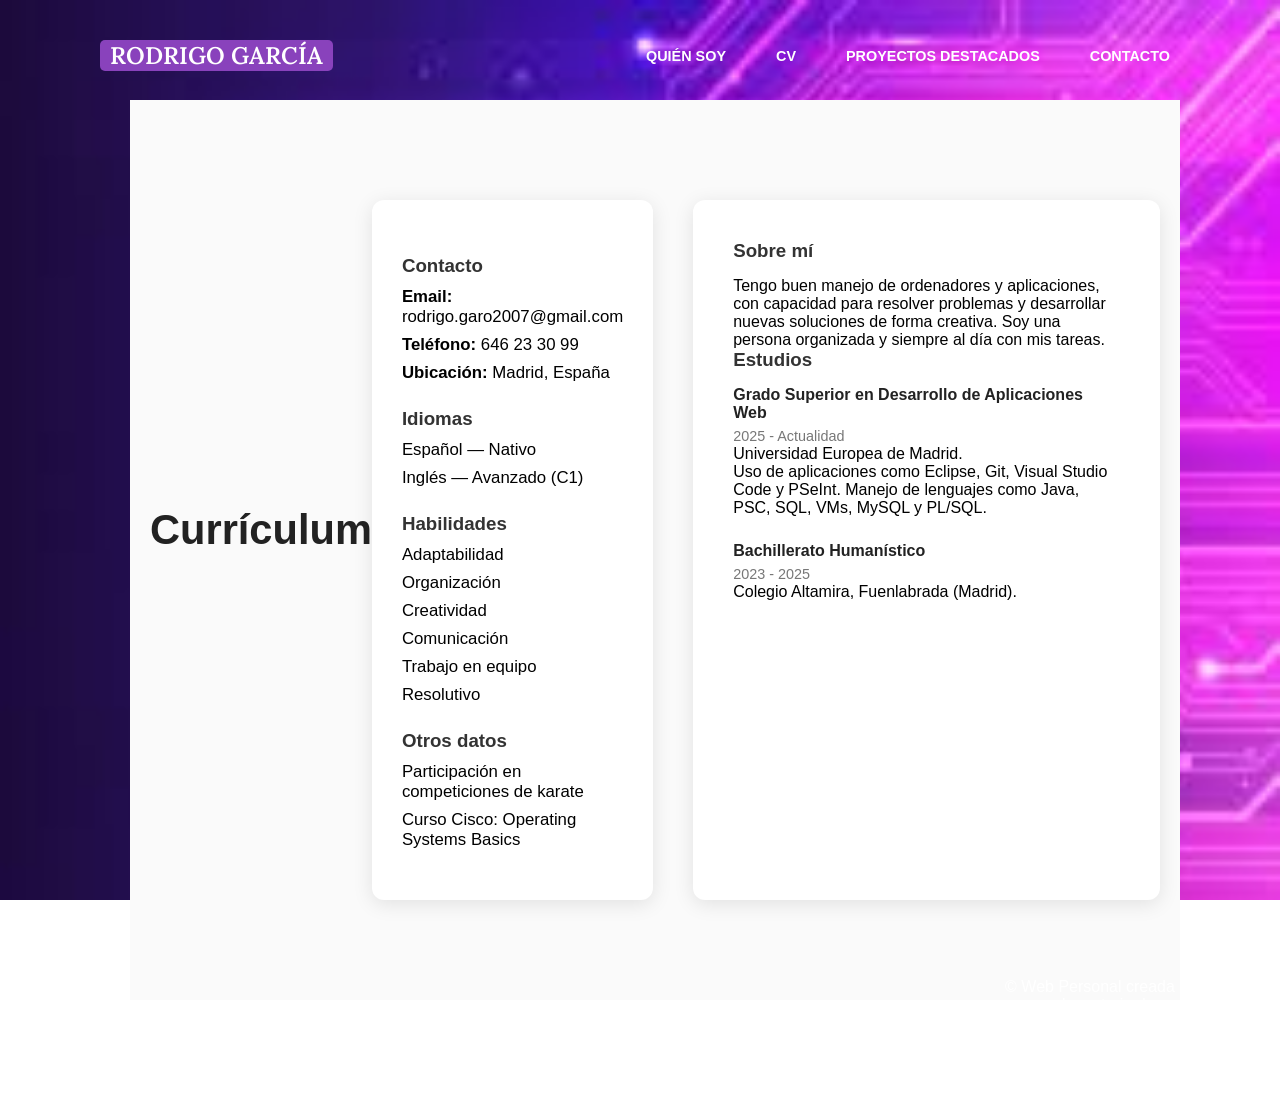
<file: cv.html>
<!DOCTYPE html>
<html lang="en">

<head>
    <meta charset="UTF-8">
    <meta name="viewport" content="width=device-width, initial-scale=1.0">
    <link rel="stylesheet" href="style.css">
    <title>CV</title>
</head>

<body>
    <section>
        <div class="circulo"></div>
        <header>
            <a href="index.html" class="logo">Rodrigo García</a>
            <ul class="navbar">
                <li>
                    <a href="información.html">Quién soy</a>
                </li>
                <li>
                    <a href="cv.html">CV</a>
                </li>
                <li>
                    <a href="proyecto.html">Proyectos destacados</a>
                </li>
                <li>
                    <a href="formulario.html">Contacto</a>
                </li>
            </ul>
        </header>
        <div class="contenido">
            <section id="cv" class="cv-section">

                <h2>Currículum</h2>

                <div class="cv-container">
                
                    <!-- Columna izquierda -->
                    <div class="cv-left">
                    
                        <h3>Contacto</h3>
                        <ul class="cv-list">
                            <li><strong>Email:</strong> rodrigo.garo2007@gmail.com</li>
                            <li><strong>Teléfono:</strong> 646 23 30 99</li>
                            <li><strong>Ubicación:</strong> Madrid, España</li>
                        </ul>
                    
                        <h3>Idiomas</h3>
                        <ul class="cv-list">
                            <li>Español — Nativo</li>
                            <li>Inglés — Avanzado (C1)</li>
                        </ul>
                    
                        <h3>Habilidades</h3>
                        <ul class="cv-list">
                            <li>Adaptabilidad</li>
                            <li>Organización</li>
                            <li>Creatividad</li>
                            <li>Comunicación</li>
                            <li>Trabajo en equipo</li>
                            <li>Resolutivo</li>
                        </ul>
                    
                        <h3>Otros datos</h3>
                        <ul class="cv-list">
                            <li>Participación en competiciones de karate</li>
                            <li>Curso Cisco: Operating Systems Basics</li>
                        </ul>
                    
                    </div>
                
                    <!-- Columna derecha -->
                    <div class="cv-right">
                    
                        <h3>Sobre mí</h3>
                        <p>
                            Tengo buen manejo de ordenadores y aplicaciones, con capacidad para resolver problemas y desarrollar
                            nuevas soluciones de forma creativa. Soy una persona organizada y siempre al día con mis tareas.
                        </p>
                    
                        <h3>Estudios</h3>
                    
                        <div class="cv-item">
                            <h4>Grado Superior en Desarrollo de Aplicaciones Web</h4>
                            <span class="cv-date">2025 - Actualidad</span>
                            <p>Universidad Europea de Madrid.</p>
                            <p>
                                Uso de aplicaciones como Eclipse, Git, Visual Studio Code y PSeInt.  
                                Manejo de lenguajes como Java, PSC, SQL, VMs, MySQL y PL/SQL.
                            </p>
                        </div>
                    
                        <div class="cv-item">
                            <h4>Bachillerato Humanístico</h4>
                            <span class="cv-date">2023 - 2025</span>
                            <p>Colegio Altamira, Fuenlabrada (Madrid).</p>
                        </div>
                    
                    </div>
                
                </div>
            </section>

        </div>
        <div class="copyright">
            <p>&copy; Web Personal creada para la materia de Lenguaje de Marcas <br> de DAW</p>
        </div>
        <ul class="redesSociales">
            <li>
                <a href="#">
                    <ion-icon name="mail-open-outline"></ion-icon>
                </a>
            </li>
            <li>
                <a href="#">
                    <ion-icon name="logo-linkedin"></ion-icon>
                </a>
            </li>
            <li>
                <a href="#">
                    <ion-icon name="logo-github"></ion-icon>
                </a>
            </li>
        </ul>
    </section>
</body>

</html>
</file>
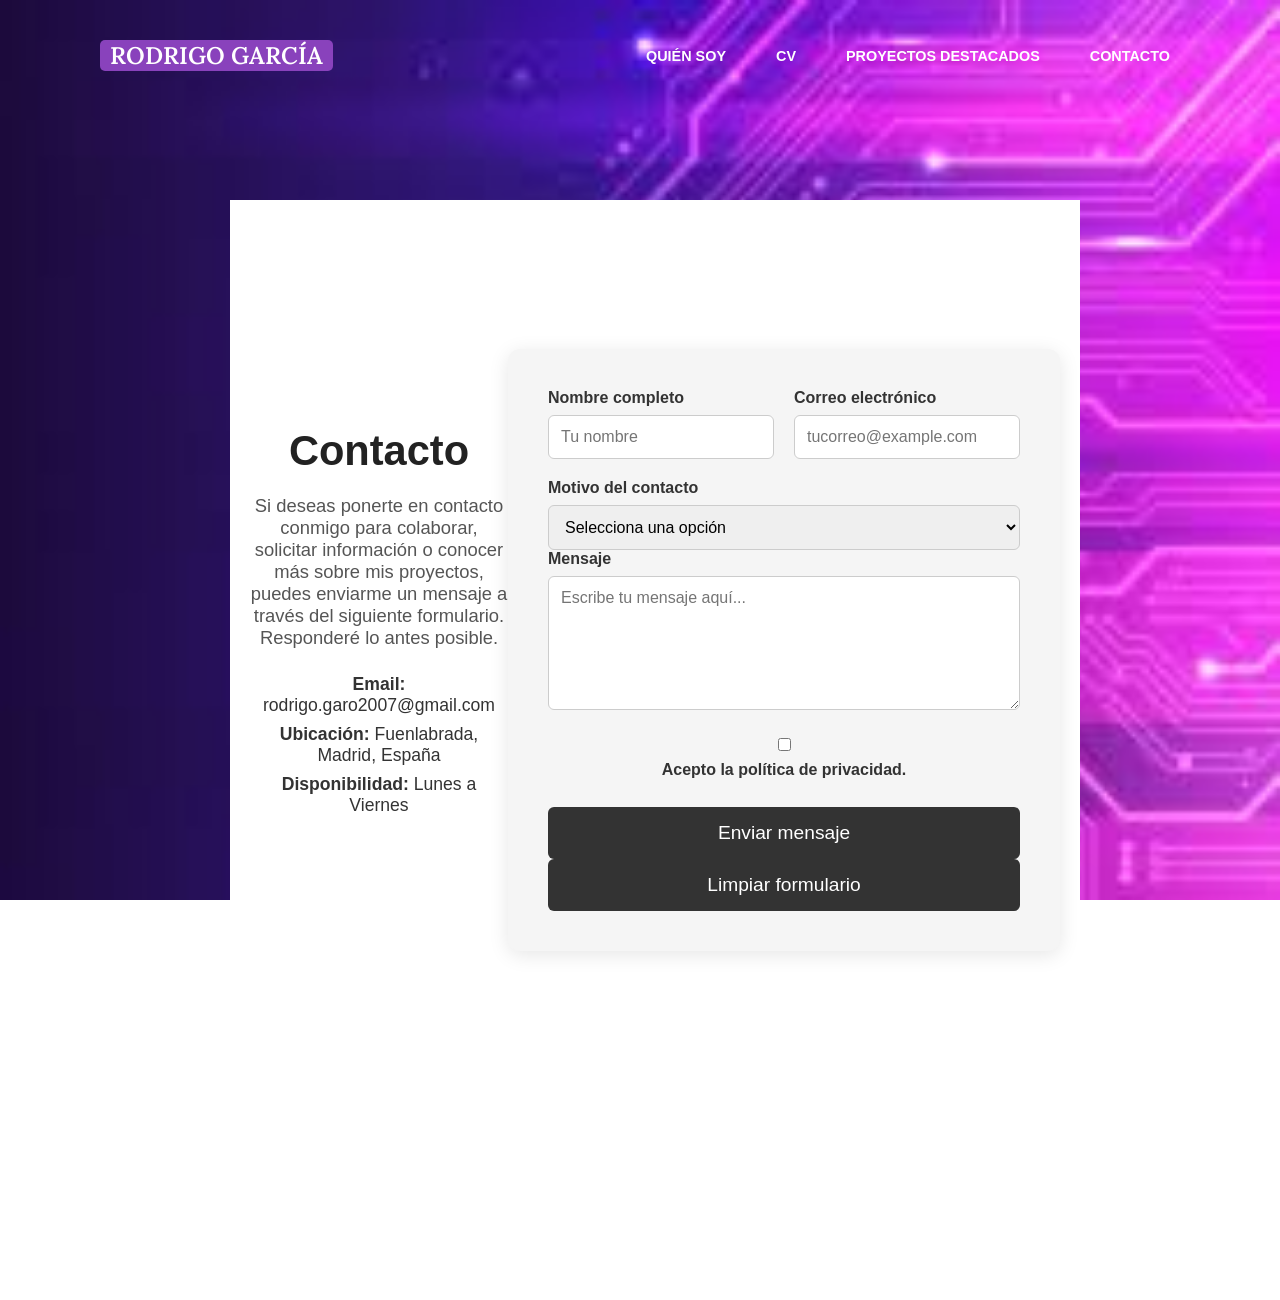
<file: formulario.html>
<!DOCTYPE html>
<html lang="en">

<head>
    <meta charset="UTF-8">
    <meta name="viewport" content="width=device-width, initial-scale=1.0">
    <link rel="stylesheet" href="style.css">
    <title>Contacto</title>
</head>

<body>
    <section>
        <div class="circulo"></div>
        <header>
            <a href="index.html" class="logo">Rodrigo García</a>
            <ul class="navbar">
                <li>
                    <a href="información.html">Quién soy</a>
                </li>
                <li>
                    <a href="cv.html">CV</a>
                </li>
                <li>
                    <a href="proyecto.html">Proyectos destacados</a>
                </li>
                <li>
                    <a href="formulario.html">Contacto</a>
                </li>
            </ul>
        </header>
        <div class="contenido">
            <section id="contacto" class="contact-section">
                <section id="contacto" class="contact-vertical">

            <!-- Texto superior -->
            <div class="contact-header">
                <h2>Contacto</h2>
                <p>
                    Si deseas ponerte en contacto conmigo para colaborar, solicitar información o conocer más sobre mis proyectos,
                    puedes enviarme un mensaje a través del siguiente formulario. Responderé lo antes posible.
                </p>
            
                <ul class="contact-details">
                    <li><strong>Email:</strong> rodrigo.garo2007@gmail.com</li>
                    <li><strong>Ubicación:</strong> Fuenlabrada, Madrid, España</li>
                    <li><strong>Disponibilidad:</strong> Lunes a Viernes</li>
                </ul>
            </div>
        
            <!-- Formulario inferior -->
            <form class="contact-form">
            
                <div class="form-row">
                    <div class="form-group">
                        <label for="nombre">Nombre completo</label>
                        <input type="text" id="nombre" name="nombre" placeholder="Tu nombre" required>
                    </div>
                
                    <div class="form-group">
                        <label for="email">Correo electrónico</label>
                        <input type="email" id="email" name="email" placeholder="tucorreo@example.com" required>
                    </div>
                </div>
            
                <div class="form-group">
                    <label for="motivo">Motivo del contacto</label>
                    <select id="motivo" name="motivo" required>
                        <option value="">Selecciona una opción</option>
                        <option value="colaboracion">Colaboración</option>
                        <option value="informacion">Solicitar información</option>
                        <option value="proyecto">Propuesta de proyecto</option>
                        <option value="otro">Otro</option>
                    </select>
                </div>
            
                <div class="form-group">
                    <label for="mensaje">Mensaje</label>
                    <textarea id="mensaje" name="mensaje" rows="6" placeholder="Escribe tu mensaje aquí..." required></textarea>
                </div>
            
                <div class="form-group checkbox-group">
                    <br><input type="checkbox" id="privacidad" required>
                    <label for="privacidad">Acepto la política de privacidad.</label>
                </div>
            
                <button type="submit" class="btn-submit">Enviar mensaje</button>
                <br><button type="reset" class="btn-reset">Limpiar formulario</button>
            </form>
        
            </section>
        </div>
        <div class="copyright">
            <p>&copy; Web Personal creada para la materia de Lenguaje de Marcas <br> de DAW</p>
        </div>
        <ul class="redesSociales">
            <li>
                <a href="#">
                    <ion-icon name="mail-open-outline"></ion-icon>
                </a>
            </li>
            <li>
                <a href="#">
                    <ion-icon name="logo-linkedin"></ion-icon>
                </a>
            </li>
            <li>
                <a href="#">
                    <ion-icon name="logo-github"></ion-icon>
                </a>
            </li>
        </ul>
    </section>
</body>

</html>
</file>
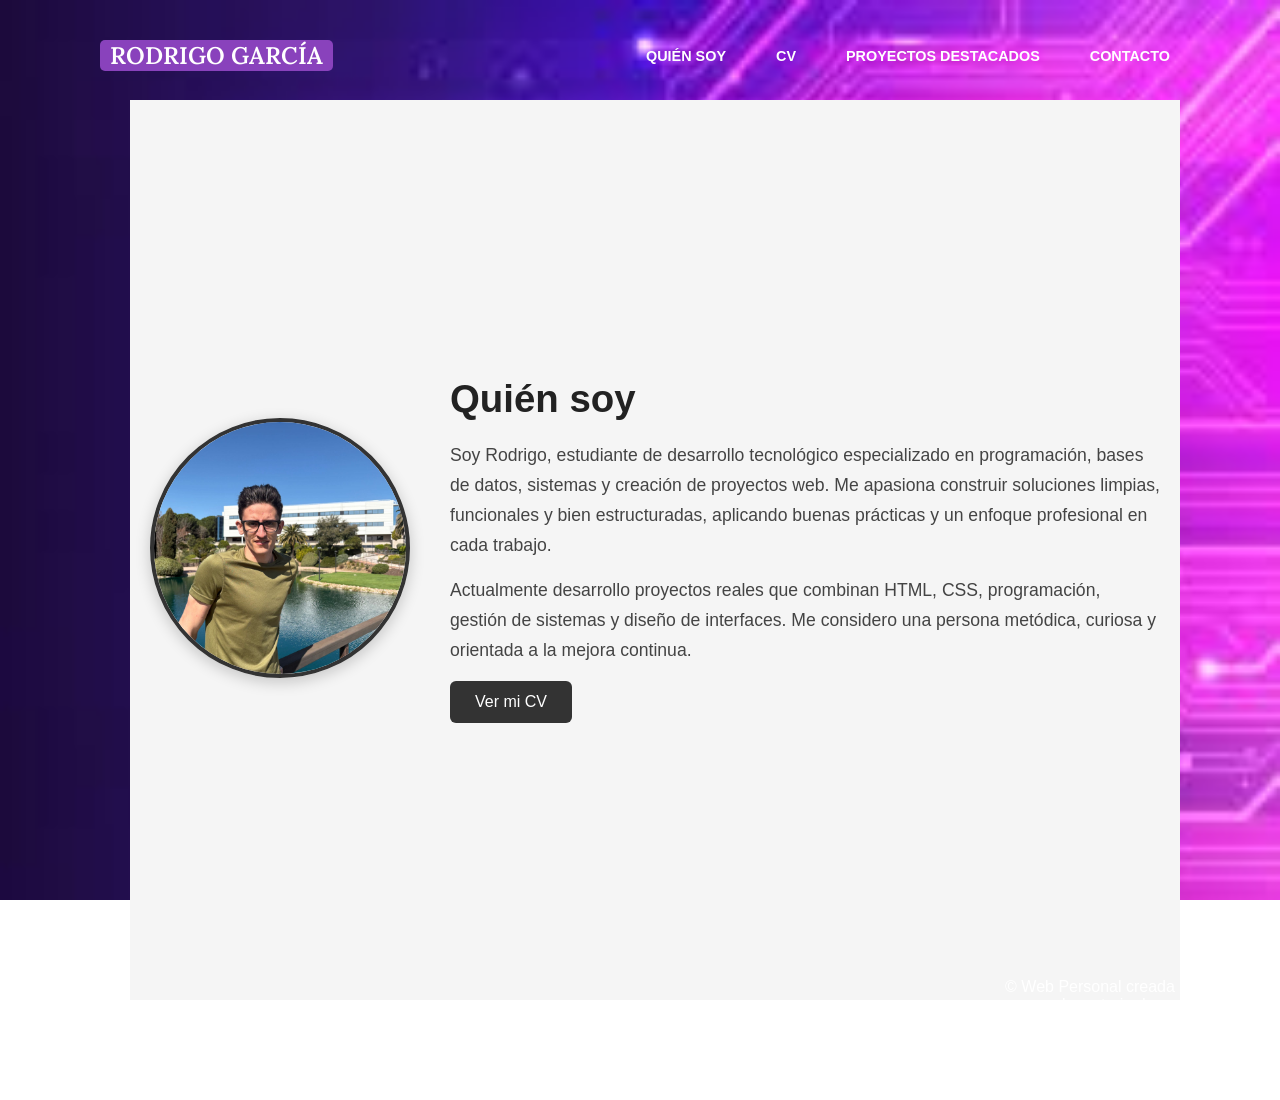
<file: información.html>
<!DOCTYPE html>
<html lang="en">

<head>
    <meta charset="UTF-8">
    <meta name="viewport" content="width=device-width, initial-scale=1.0">
    <link rel="stylesheet" href="style.css">
    <title>Quién soy</title>
</head>

<body>
    <section>
        <div class="circulo"></div>
        <header>
            <a href="index.html" class="logo">Rodrigo García</a>
            <ul class="navbar">
                <li>
                    <a href="información.html">Quién soy</a>
                </li>
                <li>
                    <a href="cv.html">CV</a>
                </li>
                <li>
                    <a href="proyecto.html">Proyectos destacados</a>
                </li>
                <li>
                    <a href="formulario.html">Contacto</a>
                </li>
            </ul>
        </header>
        <div class="contenido">
            <section id="about" class="about-section">
                <div class="about-container">
                    <div class="about-image">
                        <img src="img/Foto perfil de Linkedin-Rodrigo.jpg" alt="Foto de Rodrigo">
                    </div>
                    <div class="about-text">
                        <h2>Quién soy</h2>
                        <p>
                            Soy Rodrigo, estudiante de desarrollo tecnológico especializado en programación,
                            bases de datos, sistemas y creación de proyectos web. Me apasiona construir
                            soluciones limpias, funcionales y bien estructuradas, aplicando buenas prácticas
                            y un enfoque profesional en cada trabajo.
                        </p>
                        <p>
                            Actualmente desarrollo proyectos reales que combinan HTML, CSS, programación,
                            gestión de sistemas y diseño de interfaces. Me considero una persona metódica,
                            curiosa y orientada a la mejora continua.
                        </p>

                        <a href="cv.html" class="btn-primary">Ver mi CV</a>
                    </div>
                </div>
            </section>

        </div>
        <div class="copyright">
            <p>&copy; Web Personal creada para la materia de Lenguaje de Marcas <br> de DAW</p>
        </div>
        <ul class="redesSociales">
            <li>
                <a href="#">
                    <ion-icon name="mail-open-outline"></ion-icon>
                </a>
            </li>
            <li>
                <a href="#">
                    <ion-icon name="logo-linkedin"></ion-icon>
                </a>
            </li>
            <li>
                <a href="#">
                    <ion-icon name="logo-github"></ion-icon>
                </a>
            </li>
        </ul>
    </section>
</body>

</html>
</file>
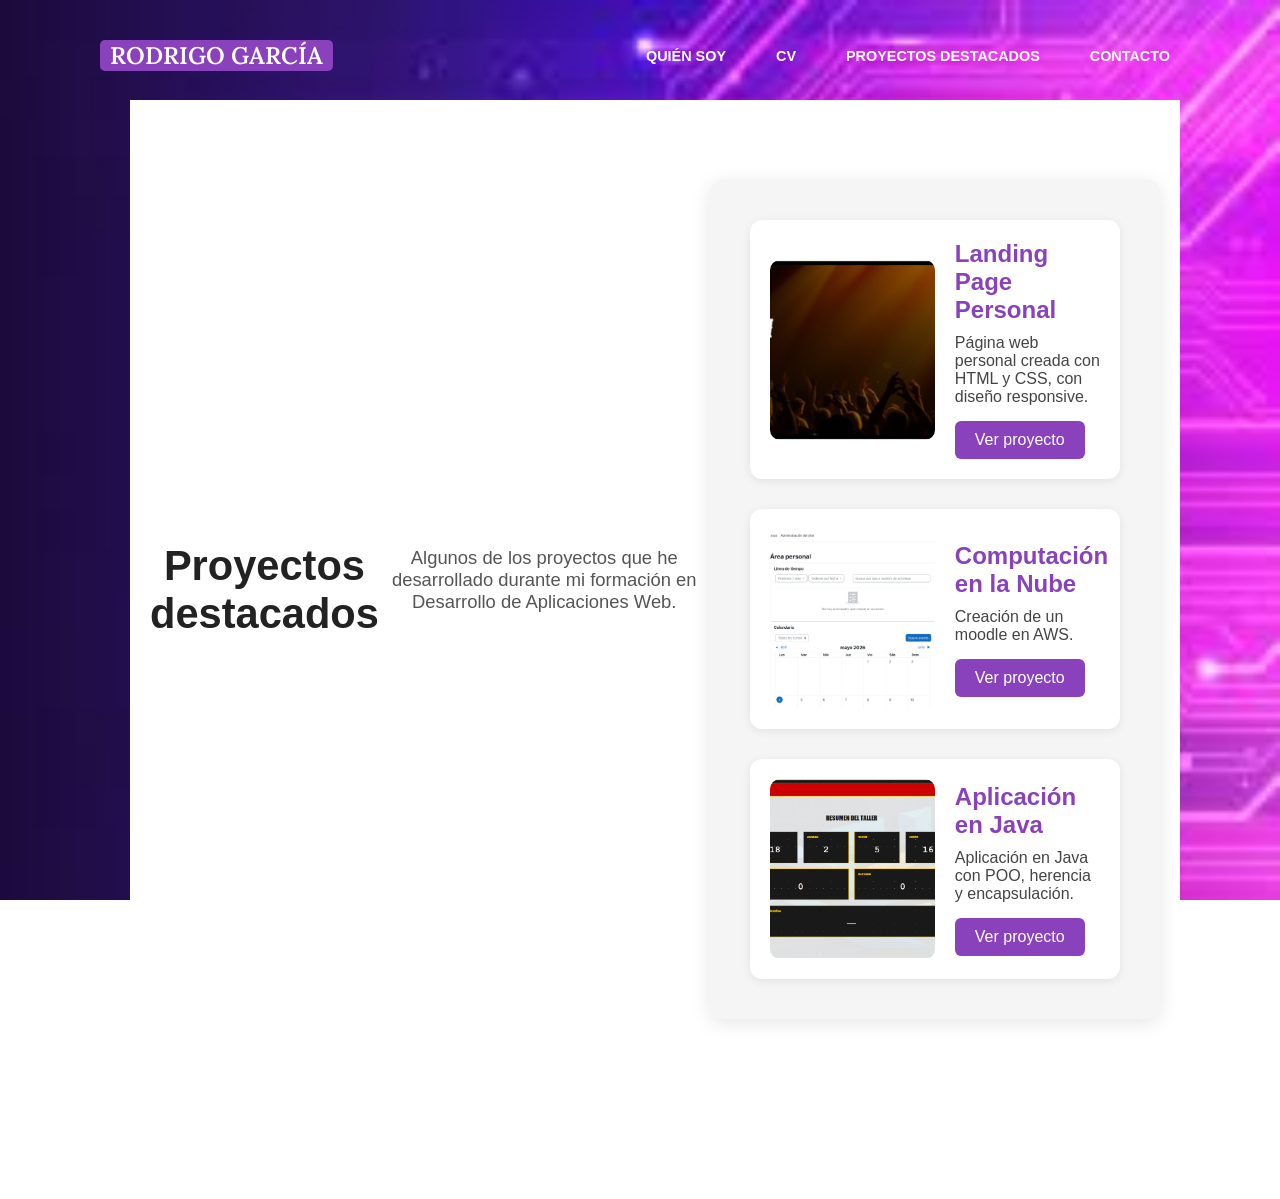
<file: proyecto.html>
<!DOCTYPE html>
<html lang="en">
    
<head>
    <meta charset="UTF-8">
    <meta name="viewport" content="width=device-width, initial-scale=1.0">
    <link rel="stylesheet" href="style.css">
    <title>Proyectos destacados</title>
</head>

<body>
    <section>
        <div class="circulo"></div>
        <header>
            <a href="index.html" class="logo">Rodrigo García</a>
            <ul class="navbar">
                <li>
                    <a href="información.html">Quién soy</a>
                </li>
                <li>
                    <a href="cv.html">CV</a>
                </li>
                <li>
                    <a href="proyecto.html">Proyectos destacados</a>
                </li>
                <li>
                    <a href="formulario.html">Contacto</a>
                </li>
            </ul>
        </header>
        <div class="contenido">
            <section id="proyectos" class="projects-structured">

                <h2>Proyectos destacados</h2>

                <p class="projects-intro">
                    Algunos de los proyectos que he desarrollado durante mi formación en Desarrollo de Aplicaciones Web.
                </p>
            
                <!-- Contenedor tipo tarjeta (igual que el formulario) -->
                <div class="projects-box">
                
                    <!-- Proyecto 1 -->
                    <div class="project-item">
                        <img src="img/Marcas.png" alt="Proyecto 1">
                        <div class="project-info">
                            <h3>Landing Page Personal</h3>
                            <p>Página web personal creada con HTML y CSS, con diseño responsive.</p>
                            <a href="#" class="btn-project">Ver proyecto</a>
                        </div>
                    </div>
                
                    <!-- Proyecto 2 -->
                    <div class="project-item">
                        <img src="img/Cloud.png" alt="Proyecto 2">
                        <div class="project-info">
                            <h3>Computación en la Nube</h3>
                            <p>Creación de un moodle en AWS.</p>
                            <a href="#" class="btn-project">Ver proyecto</a>
                        </div>
                    </div>
                
                    <!-- Proyecto 3 -->
                    <div class="project-item">
                        <img src="img/Programación.png" alt="Proyecto 3">
                        <div class="project-info">
                            <h3>Aplicación en Java</h3>
                            <p>Aplicación en Java con POO, herencia y encapsulación.</p>
                            <a href="#" class="btn-project">Ver proyecto</a>
                        </div>
                    </div>
                
                </div>

            </section>
        </div>
        <div class="copyright">
            <p>&copy; Web Personal creada para la materia de Lenguaje de Marcas <br> de DAW</p>
        </div>
        <ul class="redesSociales">
            <li>
                <a href="#">
                    <ion-icon name="mail-open-outline"></ion-icon>
                </a>
            </li>
            <li>
                <a href="#">
                    <ion-icon name="logo-linkedin"></ion-icon>
                </a>
            </li>
            <li>
                <a href="#">
                    <ion-icon name="logo-github"></ion-icon>
                </a>
            </li>
        </ul>
    </section>
</body>

</html>
</file>
<file: style.css>
@import url('https://fonts.googleapis.com/css2?family=Lora:ital,wght@1,600&display=swap');
* {
    margin: 0px;
    padding: 0px;
    box-sizing: border-box;
    font-family: 'Open Sans', sans-serif;
}

/* Fondo general de la página */
body {
    /*background: skyblue;*/
    /*Añadir fonto de fondo sustituyendo el color*/
    background-image: url(img/descarga.jpg);
    background-position: center;
    background-repeat: no-repeat;
    background-attachment: fixed;
    background-size: 100% 100%;
}

/* Todas las secciones comparten este formato base */
section {
    position: relative;
    width: 100%;
    min-height: 100vh;
    display: flex;
    justify-content: center;
    align-items: center;
    padding: 100px;
}

/* Cabecera y navegación */
header {
    position: absolute;
    top: 0px;
    left: 0px;
    width: 100%;
    padding: 40px 100px;
    display: flex;
    justify-content: space-between;
    align-items: center;
}

/* Logo principal */
header .logo {
    color: #fff;
    font-size: 1.5em;
    text-decoration: none;
    text-transform: uppercase;
    background: rgb(137, 66, 188);
    border-radius: 5px;
    padding: 0px 10px;
    font-family: 'Lora', serif;
    font-weight: 600;
}

header .logo:hover {
    color: rgb(137, 66, 188);
    background: #fff;
    transition: 1s;
}

/* Menú de navegación */
header .navbar {
    position: relative;
    display: flex;
}

header .navbar li {
    list-style: none;
    margin-left: 30px;
}

header .navbar li a {
    text-decoration: none;
    color: white;
    font-weight: 600;
    padding: 10px;
    transition: 0.3s;
    font-size: 0.9em;
    text-transform: uppercase;
}

header .navbar li a:hover {
    border-bottom: 5px solid rgb(137, 66, 188);
    padding: 2px;
}

/*Contenido de la web*/

.contenido {
    position: relative;
    width: 100%;
    display: flex;
    justify-content: space-between;
    align-items: center;
    padding-left: 30px;
}

.contenido .tituloBox {
    position: relative;
    max-width: 600px;
    text-align: center;
}

.contenido .tituloBox h2 {
    font-size: 4.5em;
    text-transform: uppercase;
    color: white;
}

.contenido .tituloBox h2 span {
    background: rgb(137, 66, 188);
    color: white;
    padding: 0px 10px;
    font-family: 'Lora', serif;
    font-weight: 600;
    border-radius: 20px;
}

.contenido .tituloBox p {
    font-size: 1.8em;
    line-height: 1.5;
    color: white;
    font-family: 'Lora', serif;
    font-weight: 300;
    margin-bottom: 20px;
}

.contenido .tituloBox a {
    text-decoration: none;
    text-transform: uppercase;
    color: rgb(137, 66, 188);
    background: #fff;
    padding: 10px 20px;
    margin: left 30px;
    border-radius: 20px;
    letter-spacing: 2px;
    transition: 0.5s;
}

.contenido .tituloBox a:hover {
    color: #fff;
    background: rgb(137, 66, 188);
    transition: 0.5s;
}

/* Imagen principal */
.contenido .imgBox {
    width: 600px;
    display: flex;
    justify-content: flex-end;
    padding-right: 50px;
    margin-top: -50px;
    z-index: -5;
}

.contenido .imgBox img {
    height: 80vh;
}

.contenido .imgBox img:hover {
    height: 80vh;
}

/*Copyright*/

.copyright {
    position: absolute;
    bottom: 0px;
    left: 800px;
    margin-bottom: 20px;
    padding: 0px 100px 30px;
    display: flex;
    justify-content: center;
    align-items: center;
}

.copyright p {
    color: #fff;
    text-align: center;
    margin-left: 100px;
}

/*Redes Sociales*/

.redesSociales {
    position: absolute;
    right: 0px;
    bottom: 0px;
    display: flex;
    justify-content: space-between;
    align-items: center;
    padding: 0px 100px 30px;
    list-style: none;
}

.redesSociales li {
    padding: 10px;
}

.redesSociales li a {
    color: white;
    font-size: 2.5em;
    transition: 0.3s;
}

.redesSociales li:hover a {
    color: rgb(45, 3, 74);
}

/****************************************/
/*Circulo*/

.circulo {
    position: absolute;
    top: 0px;
    left: 0px;
    color: rgba(2, 112, 108, 0.386);
    clip-path: circle(650px at right 800px);
    width: 100%;
    height: 100%;
    z-index: -1000;
}

@media (max-width: 992px) {

    header {
        padding: 20px 40px;
    }

    header .navbar li {
        margin-left: 15px;
    }

    .contenido {
        flex-direction: column;
        text-align: center;
        padding-left: 0;
    }

    .contenido .imgBox {
        justify-content: center;
        padding-right: 0;
        margin-top: 20px;
    }

    .contenido .imgBox img {
        height: 60vh;
    }

    .copyright {
        left: 0;
        margin-left: 0;
        padding: 0;
        width: 100%;
        justify-content: center;
    }

    .redesSociales {
        padding: 0 40px 20px;
    }

    .circulo {
        clip-path: circle(500px at center);
    }
}

@media (max-width: 576px) {

    section {
        padding: 40px 20px;
    }

    header {
        padding: 20px;
        flex-direction: column;
        gap: 15px;
    }

    header .navbar {
        flex-direction: column;
        gap: 10px;
    }

    .contenido .tituloBox h2 {
        font-size: 2.5em;
    }

    .contenido .tituloBox p {
        font-size: 1.2em;
    }

    .contenido .imgBox img {
        height: 40vh;
    }

    .redesSociales {
        position: static;
        justify-content: center;
        padding: 20px 0;
    }

    .copyright {
        position: static;
        margin-top: 20px;
        padding: 0;
        text-align: center;
    }

    .circulo {
        clip-path: circle(300px at center);
    }
}


/* ===== SECCIÓN QUIÉN SOY ===== */

.about-section {
    padding: 80px 20px;
    background: #f5f5f5;
}

.about-container {
    max-width: 1100px;
    margin: 0 auto;
    display: flex;
    align-items: center;
    gap: 40px;
    flex-wrap: wrap;
}

.about-image img {
    width: 260px;
    height: 260px;
    object-fit: cover;
    border-radius: 50%;
    border: 4px solid #333;
    box-shadow: 0 4px 15px rgba(0,0,0,0.2);
}

.about-text {
    flex: 1;
}

.about-text h2 {
    font-size: 2.4rem;
    margin-bottom: 20px;
    color: #222;
}

.about-text p {
    font-size: 1.1rem;
    line-height: 1.7;
    margin-bottom: 15px;
    color: #444;
}

.btn-primary {
    display: inline-block;
    padding: 12px 25px;
    background: #333;
    color: #fff;
    text-decoration: none;
    border-radius: 6px;
    transition: 0.3s ease;
}

.btn-primary:hover {
    background: #555;
}

/*Copyright*/

.copyright {
    position: absolute;
    bottom: 0px;
    left: 800px;
    margin-bottom: 20px;
    padding: 0px 100px 30px;
    display: flex;
    justify-content: center;
    align-items: center;
}

.copyright p {
    color: #fff;
    text-align: center;
    margin-left: 100px;
}

/*Redes Sociales*/

.redesSociales {
    position: absolute;
    right: 0px;
    bottom: 0px;
    display: flex;
    justify-content: space-between;
    align-items: center;
    padding: 0px 100px 30px;
    list-style: none;
}

.redesSociales li {
    padding: 10px;
}

.redesSociales li a {
    color: white;
    font-size: 2.5em;
    transition: 0.3s;
}

.redesSociales li:hover a {
    color: rgb(45, 3, 74);
}

/* ===== RESPONSIVE ===== */

@media (max-width: 992px) {
    .about-container {
        flex-direction: column;
        text-align: center;
    }

    .about-image img {
        width: 220px;
        height: 220px;
    }
}

@media (max-width: 576px) {
    .about-text h2 {
        font-size: 2rem;
    }

    .about-text p {
        font-size: 1rem;
    }
}

/* ===== SECCIÓN CONTACTO ===== */

.contact-vertical {
    padding: 80px 20px;
    background: #ffffff;
    max-width: 900px;
    margin: 0 auto;
}

/* Texto superior */
.contact-header {
    text-align: center;
    margin-bottom: 50px;
}

.contact-header h2 {
    font-size: 2.6rem;
    margin-bottom: 20px;
    color: #222;
}

.contact-header p {
    font-size: 1.15rem;
    color: #555;
    max-width: 700px;
    margin: 0 auto 25px auto;
}

.contact-details {
    list-style: none;
    padding: 0;
    margin-top: 20px;
}

.contact-details li {
    font-size: 1.1rem;
    color: #333;
    margin-bottom: 8px;
}

/* Formulario */
.contact-form {
    background: #f5f5f5;
    padding: 40px;
    border-radius: 12px;
    box-shadow: 0 4px 20px rgba(0,0,0,0.1);
}

.form-row {
    display: flex;
    gap: 20px;
    margin-bottom: 20px;
}

.form-group {
    flex: 1;
    display: flex;
    flex-direction: column;
}

.form-group label {
    font-weight: bold;
    margin-bottom: 8px;
    color: #333;
}

.form-group input, .form-group textarea, .form-group select {
    padding: 12px;
    border: 1px solid #ccc;
    border-radius: 6px;
    font-size: 1rem;
    transition: 0.3s ease;
}

.form-group input:focus, .form-group textarea:focus, .form-group select:focus {
    border-color: #333;
    outline: none;
}

.checkbox-group {
    display: flex;
    align-items: center;
    gap: 10px;
    margin-bottom: 20px;
}

.btn-submit {
    width: 100%;
    padding: 15px;
    background: #333;
    color: #fff;
    border: none;
    border-radius: 6px;
    font-size: 1.2rem;
    cursor: pointer;
    transition: 0.3s ease;
}

.btn-reset {
    width: 100%;
    padding: 15px;
    background: #333;
    color: #fff;
    border: none;
    border-radius: 6px;
    font-size: 1.2rem;
    cursor: pointer;
    transition: 0.3s ease;
}

.btn-submit:hover {
    background: #555;
}

.btn-reset:hover {
    background: #555;
}

/*Copyright*/

.copyright {
    position: absolute;
    bottom: 0px;
    left: 800px;
    margin-bottom: 20px;
    padding: 0px 100px 30px;
    display: flex;
    justify-content: center;
    align-items: center;
}

.copyright p {
    color: #fff;
    text-align: center;
    margin-left: 100px;
}

/*Redes Sociales*/

.redesSociales {
    position: absolute;
    right: 0px;
    bottom: 0px;
    display: flex;
    justify-content: space-between;
    align-items: center;
    padding: 0px 100px 30px;
    list-style: none;
}

.redesSociales li {
    padding: 10px;
}

.redesSociales li a {
    color: white;
    font-size: 2.5em;
    transition: 0.3s;
}

.redesSociales li:hover a {
    color: rgb(45, 3, 74);
}

/* ===== RESPONSIVE ===== */

@media (max-width: 576px) {
    .form-row {
        flex-direction: column;
    }

    .contact-form {
        padding: 25px;
    }

    .contact-header h2 {
        font-size: 2.2rem;
    }
}

/* ===== SECCIÓN CV ===== */

.cv-section {
    padding: 80px 20px;
    background: #fafafa;
}

.cv-section h2 {
    text-align: center;
    font-size: 2.6rem;
    margin-bottom: 40px;
    color: #222;
}

.cv-container {
    max-width: 1100px;
    margin: 0 auto;
    display: grid;
    grid-template-columns: 1fr 2fr;
    gap: 40px;
}

/* Columna izquierda */
.cv-left {
    background: #fff;
    padding: 30px;
    border-radius: 12px;
    box-shadow: 0 4px 20px rgba(0,0,0,0.1);
}

.cv-left h3 {
    margin-top: 25px;
    margin-bottom: 10px;
    color: #333;
}

.cv-list {
    list-style: none;
    padding: 0;
    margin-bottom: 20px;
}

.cv-list li {
    margin-bottom: 8px;
    font-size: 1.05rem;
}

/* Columna derecha */
.cv-right {
    background: #fff;
    padding: 40px;
    border-radius: 12px;
    box-shadow: 0 4px 20px rgba(0,0,0,0.1);
}

.cv-right h3 {
    margin-bottom: 15px;
    color: #333;
}

.cv-item {
    margin-bottom: 25px;
}

.cv-item h4 {
    margin-bottom: 5px;
    color: #222;
}

.cv-date {
    font-size: 0.9rem;
    color: #777;
}

/* ===== RESPONSIVE ===== */

@media (max-width: 992px) {
    .cv-container {
        grid-template-columns: 1fr;
    }
}

@media (max-width: 576px) {
    .cv-right, .cv-left {
        padding: 25px;
    }

    .cv-section h2 {
        font-size: 2.2rem;
    }
}

/* ===== SECCIÓN PROYECTOS ===== */

.projects-structured {
    padding: 80px 20px;
    background: #ffffff;
    text-align: center;
}

.projects-structured h2 {
    font-size: 2.6rem;
    margin-bottom: 20px;
    color: #222;
}

.projects-intro {
    max-width: 700px;
    margin: 0 auto 40px auto;
    font-size: 1.15rem;
    color: #555;
}

/* Caja central */
.projects-box {
    background: #f5f5f5;
    padding: 40px;
    border-radius: 12px;
    box-shadow: 0 4px 20px rgba(0,0,0,0.1);
    max-width: 900px;
    margin: 0 auto;
    display: flex;
    flex-direction: column;
    gap: 30px;
}

/* Cada proyecto */
.project-item {
    display: flex;
    gap: 20px;
    align-items: center;
    background: #fff;
    padding: 20px;
    border-radius: 12px;
    box-shadow: 0 2px 10px rgba(0,0,0,0.08);
}

.project-item img {
    width: 50%;
    height: 180px;
    object-fit: cover;
    border-radius: 10px;
}

.project-info {
    width: 65%;
    text-align: left;
}

.project-info h3 {
    font-size: 1.5rem;
    margin-bottom: 10px;
    color: rgb(137, 66, 188);
}

.project-info p {
    font-size: 1rem;
    color: #444;
    margin-bottom: 15px;
}

.btn-project {
    display: inline-block;
    padding: 10px 20px;
    background: rgb(137, 66, 188);
    color: #fff;
    text-decoration: none;
    border-radius: 6px;
    transition: 0.3s ease;
}

.btn-project:hover {
    background: #4e1a6d;
}

/* ===== RESPONSIVE ===== */

/* 992px → Imagen arriba, texto abajo */
@media (max-width: 992px) {
    .project-item {
        flex-direction: column;
        text-align: center;
    }

    .project-item img {
        width: 100%;
        height: 200px;
    }

    .project-info {
        width: 100%;
        text-align: center;
    }
}

/* 576px → Más compacto */
@media (max-width: 576px) {
    .projects-structured h2 {
        font-size: 2.2rem;
    }

    .projects-box {
        padding: 25px;
    }

    .project-item img {
        height: 160px;
    }
}
</file>
